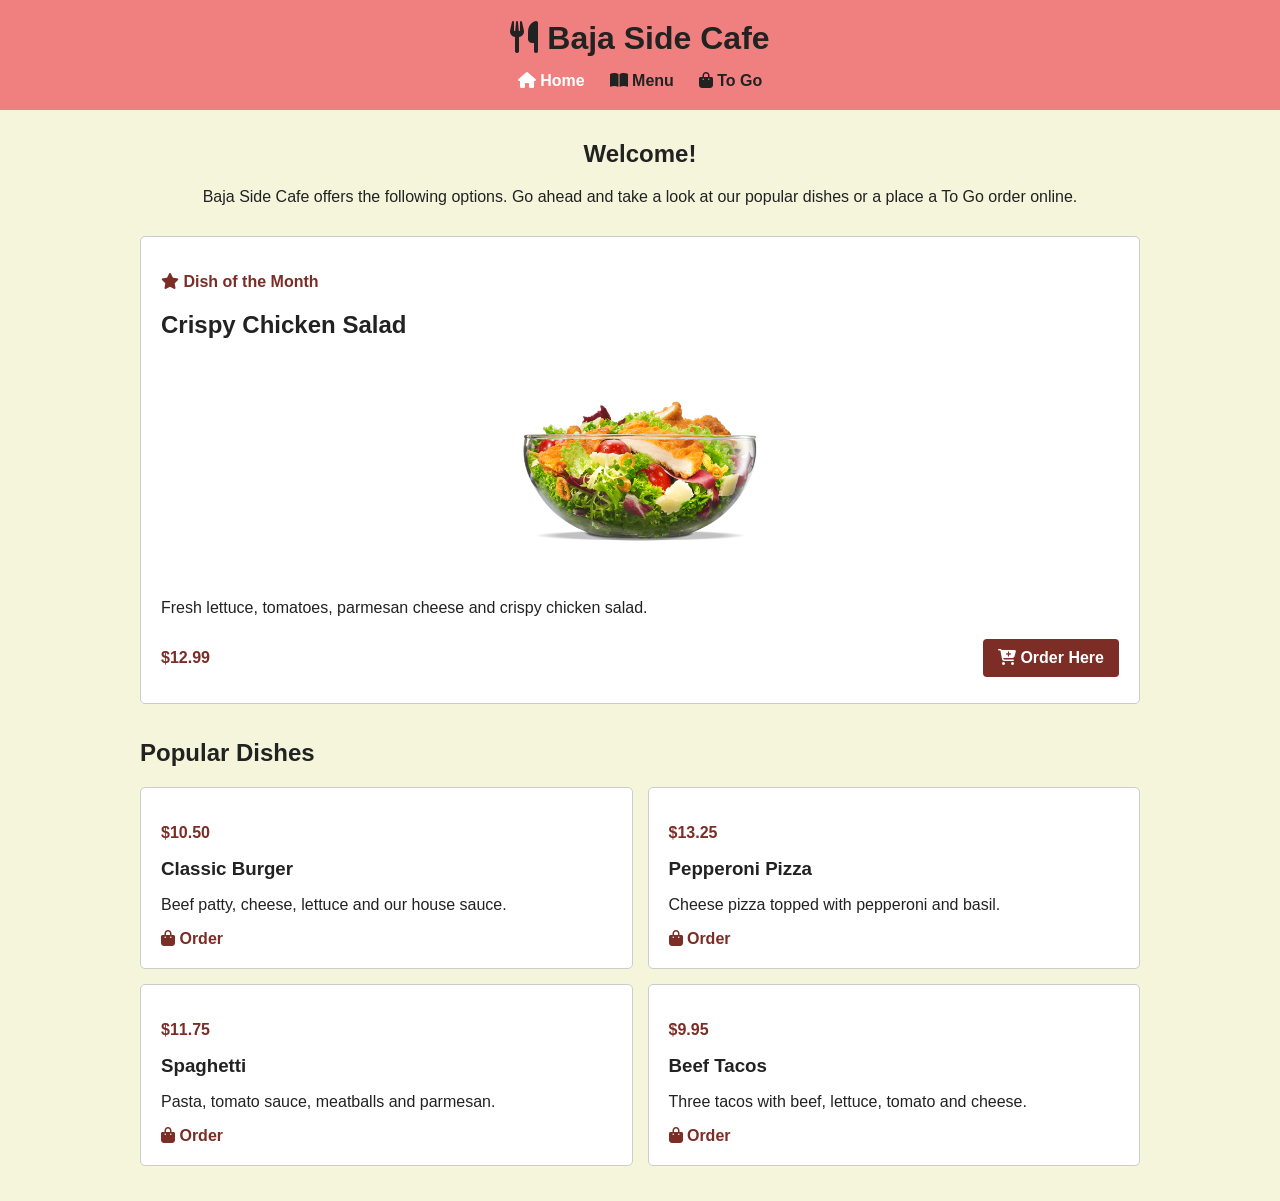
<file: index.html>
<!DOCTYPE html>
<html lang="en">
<head>
    <meta charset="UTF-8">
    <meta name="viewport" content="width=device-width, initial-scale=1.0">

    <link rel="stylesheet" href="https://cdnjs.cloudflare.com/ajax/libs/font-awesome/6.5.2/css/all.min.css">
    <link rel="stylesheet" href="mystyle.css">

    <title>Baja Side Cafe</title>
</head>
<body>
    <header>
        <h1><i class="fa-solid fa-utensils"></i> Baja Side Cafe</h1>

        <nav>
            <a class="active" href="index.html"><i class="fa-solid fa-house"></i> Home</a>
            <a href="menu.html"><i class="fa-solid fa-book-open"></i> Menu</a>
            <a href="togo.html"><i class="fa-solid fa-bag-shopping"></i> To Go</a>
        </nav>
    </header>

    <main class="container">
        <section class="welcome-section">
            <h2>Welcome!</h2>
            <p>
                Baja Side Cafe offers the following options.
                Go ahead and take a look at our popular dishes or a place a To Go order online.
            </p>
        </section>

        <section class="dish-month-container">
            <p class="small-title"><i class="fa-solid fa-star"></i> Dish of the Month</p>
            <h2>Crispy Chicken Salad</h2>
            <img class="salad-image"
                src="salad.png"
                alt="Crispy Chicken Salad">
            <p>
                Fresh lettuce, tomatoes, parmesan cheese and crispy chicken salad.
            </p>

            <div class="text-flex">
                <p class="price">$12.99</p>
                <a href="togo.html" class="btn"><i class="fa-solid fa-cart-plus"></i> Order Here</a>
            </div>
        </section>

        <section class="popular-section">
            <h2>Popular Dishes</h2>

            <div class="dish-container">
                <article class="dish-item">
                    <p class="dish-price">$10.50</p>
                    <h3>Classic Burger</h3>
                    <p>Beef patty, cheese, lettuce and our house sauce.</p>
                    <a href="togo.html"><i class="fa-solid fa-bag-shopping"></i> Order</a>
                </article>

                <article class="dish-item">
                    <p class="dish-price">$13.25</p>
                    <h3>Pepperoni Pizza</h3>
                    <p>Cheese pizza topped with pepperoni and basil.</p>
                    <a href="togo.html"><i class="fa-solid fa-bag-shopping"></i> Order</a>
                </article>

                <article class="dish-item">
                    <p class="dish-price">$11.75</p>
                    <h3>Spaghetti</h3>
                    <p>Pasta, tomato sauce, meatballs and parmesan.</p>
                    <a href="togo.html"><i class="fa-solid fa-bag-shopping"></i> Order</a>
                </article>

                <article class="dish-item">
                    <p class="dish-price">$9.95</p>
                    <h3>Beef Tacos</h3>
                    <p>Three tacos with beef, lettuce, tomato and cheese.</p>
                    <a href="togo.html"><i class="fa-solid fa-bag-shopping"></i> Order</a>
                </article>
            </div>
        </section>
    </main>
</body>
</html>
</file>
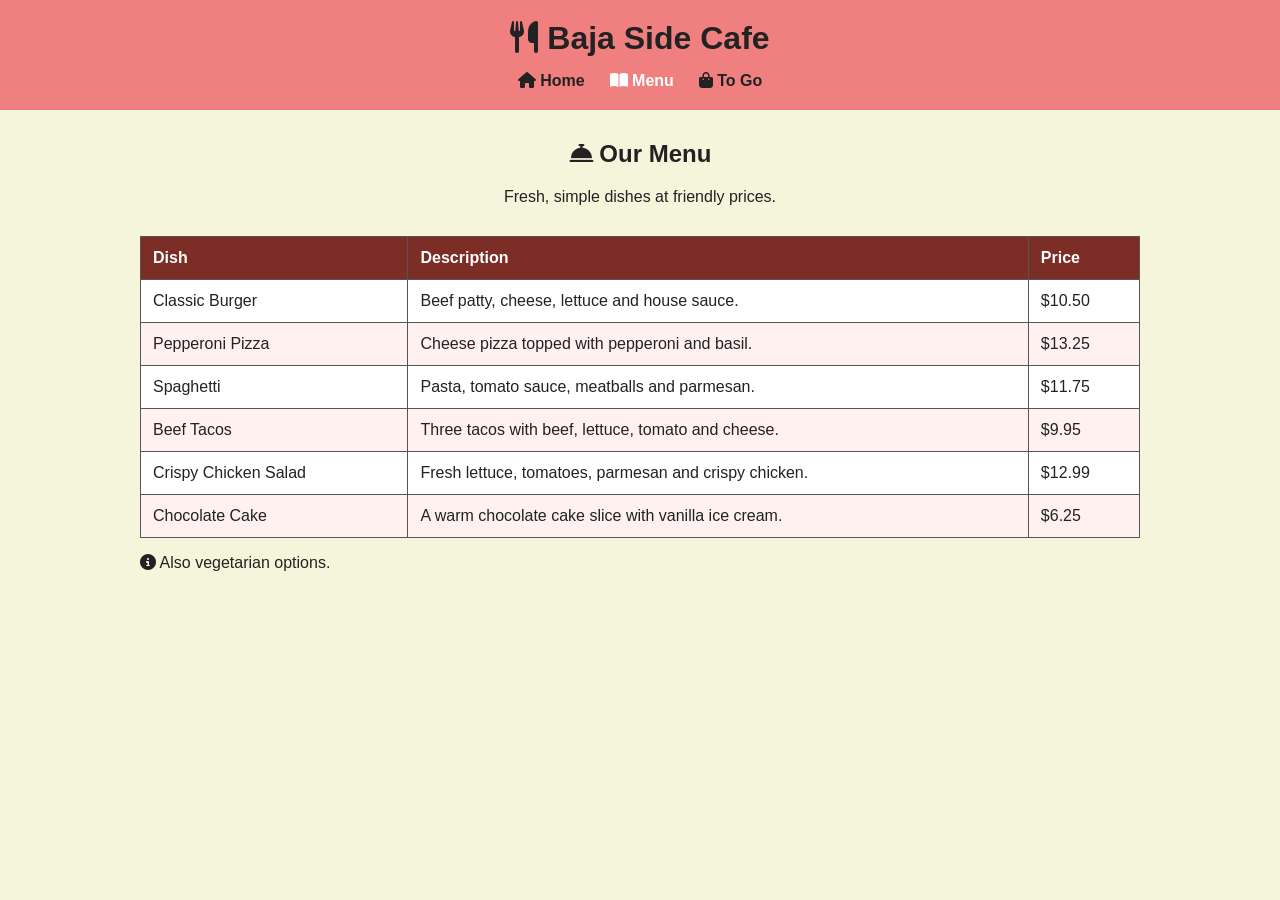
<file: menu.html>
<!DOCTYPE html>
<html lang="en">
<head>
    <meta charset="UTF-8">
    <meta name="viewport" content="width=device-width, initial-scale=1.0">

    <link rel="stylesheet" href="https://cdnjs.cloudflare.com/ajax/libs/font-awesome/6.5.2/css/all.min.css">
    <link rel="stylesheet" href="mystyle.css">

    <title>Menu | Baja Side Cafe</title>
</head>
<body>
    <header>
        <h1><i class="fa-solid fa-utensils"></i> Baja Side Cafe</h1>

        <nav>
            <a href="index.html"><i class="fa-solid fa-house"></i> Home</a>
            <a class="active" href="menu.html"><i class="fa-solid fa-book-open"></i> Menu</a>
            <a href="togo.html"><i class="fa-solid fa-bag-shopping"></i> To Go</a>
        </nav>
    </header>

    <main class="container">
        <section class="page-heading">
            <h2><i class="fa-solid fa-bell-concierge"></i> Our Menu</h2>
            <p>Fresh, simple dishes at friendly prices.</p>
        </section>

        <div class="table-container">
            <table class="dishesTable">
                <thead>
                    <tr>
                        <th>Dish</th>
                        <th>Description</th>
                        <th>Price</th>
                    </tr>
                </thead>
                <tbody>
                    <tr>
                        <td>Classic Burger</td>
                        <td>Beef patty, cheese, lettuce and house sauce.</td>
                        <td>$10.50</td>
                    </tr>
                    <tr>
                        <td>Pepperoni Pizza</td>
                        <td>Cheese pizza topped with pepperoni and basil.</td>
                        <td>$13.25</td>
                    </tr>
                    <tr>
                        <td>Spaghetti</td>
                        <td>Pasta, tomato sauce, meatballs and parmesan.</td>
                        <td>$11.75</td>
                    </tr>
                    <tr>
                        <td>Beef Tacos</td>
                        <td>Three tacos with beef, lettuce, tomato and cheese.</td>
                        <td>$9.95</td>
                    </tr>
                    <tr>
                        <td>Crispy Chicken Salad</td>
                        <td>Fresh lettuce, tomatoes, parmesan and crispy chicken.</td>
                        <td>$12.99</td>
                    </tr>
                    <tr>
                        <td>Chocolate Cake</td>
                        <td>A warm chocolate cake slice with vanilla ice cream.</td>
                        <td>$6.25</td>
                    </tr>
                </tbody>
            </table>
        </div>

        <p class="menu-note"><i class="fa-solid fa-circle-info"></i> Also vegetarian options.</p>
    </main>
</body>
</html>
</file>
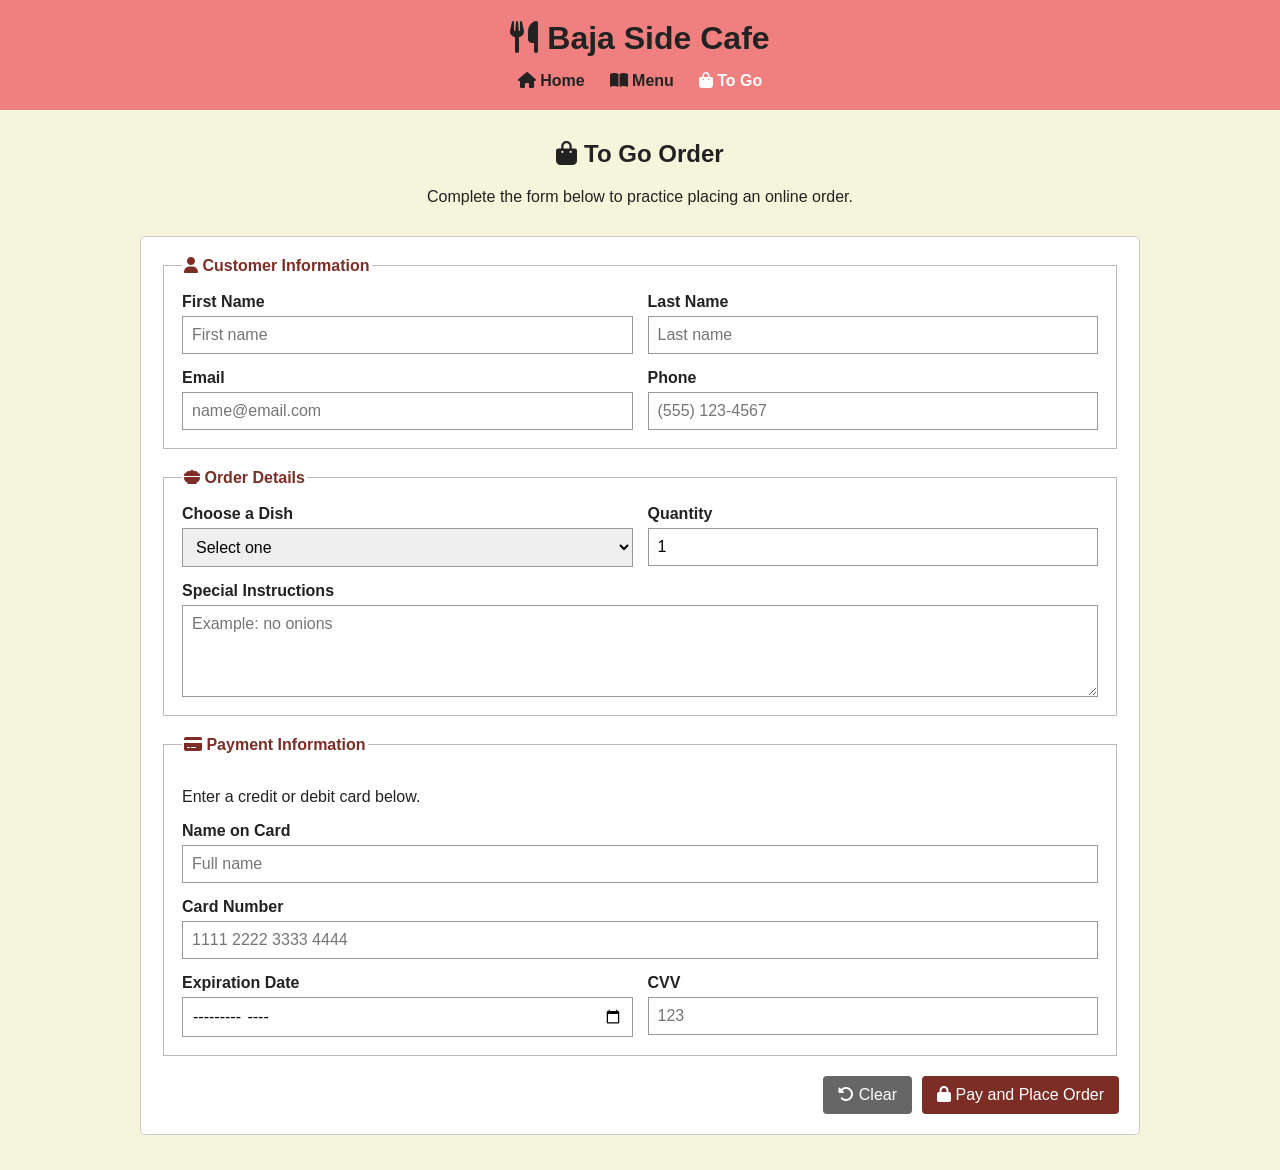
<file: togo.html>
<!DOCTYPE html>
<html lang="en">
<head>
    <meta charset="UTF-8">
    <meta name="viewport" content="width=device-width, initial-scale=1.0">

    <link rel="stylesheet" href="https://cdnjs.cloudflare.com/ajax/libs/font-awesome/6.5.2/css/all.min.css">
    <link rel="stylesheet" href="mystyle.css">

    <title>To Go: Baja Side Cafe</title>
</head>
<body>
    <header>
        <h1><i class="fa-solid fa-utensils"></i> Baja Side Cafe</h1>

        <nav>
            <a href="index.html"><i class="fa-solid fa-house"></i> Home</a>
            <a href="menu.html"><i class="fa-solid fa-book-open"></i> Menu</a>
            <a class="active" href="togo.html"><i class="fa-solid fa-bag-shopping"></i> To Go</a>
        </nav>
    </header>

    <main class="container">
        <section class="page-heading">
            <h2><i class="fa-solid fa-bag-shopping"></i> To Go Order</h2>
            <p>Complete the form below to practice placing an online order.</p>
        </section>

        <form class="payment-form" action="#" method="post">
            <fieldset>
                <legend><i class="fa-solid fa-user"></i> Customer Information</legend>

                <div class="form-grid">
                    <div class="input-container">
                        <label for="first-name">First Name</label>
                        <input type="text" id="first-name" name="first-name" placeholder="First name" required>
                    </div>

                    <div class="input-container">
                        <label for="last-name">Last Name</label>
                        <input type="text" id="last-name" name="last-name" placeholder="Last name" required>
                    </div>

                    <div class="input-container">
                        <label for="email">Email</label>
                        <input type="email" id="email" name="email" placeholder="name@email.com" required>
                    </div>

                    <div class="input-container">
                        <label for="phone">Phone</label>
                        <input type="tel" id="phone" name="phone" placeholder="(555) 123-4567" required>
                    </div>
                </div>
            </fieldset>

            <fieldset>
                <legend><i class="fa-solid fa-bowl-food"></i> Order Details</legend>

                <div class="form-grid">
                    <div class="input-container">
                        <label for="dish">Choose a Dish</label>
                        <select id="dish" name="dish" required>
                            <option value="">Select one</option>
                            <option value="burger">Classic Burger - $10.50</option>
                            <option value="pizza">Pepperoni Pizza - $13.25</option>
                            <option value="spaghetti">Spaghetti - $11.75</option>
                            <option value="tacos">Beef Tacos - $9.95</option>
                            <option value="salad">Crispy Chicken Salad - $12.99</option>
                        </select>
                    </div>

                    <div class="input-container">
                        <label for="quantity">Quantity</label>
                        <input type="number" id="quantity" name="quantity" min="1" max="10" value="1" required>
                    </div>

                    <div class="input-container full-width">
                        <label for="instructions">Special Instructions</label>
                        <textarea id="instructions" name="instructions" rows="4" placeholder="Example: no onions"></textarea>
                    </div>
                </div>
            </fieldset>

            <fieldset>
                <legend><i class="fa-solid fa-credit-card"></i> Payment Information</legend>

                <p class="payment-note">Enter a credit or debit card below.</p>

                <div class="form-grid">
                    <div class="input-container full-width">
                        <label for="card-name">Name on Card</label>
                        <input type="text" id="card-name" name="card-name" placeholder="Full name" required>
                    </div>

                    <div class="input-container full-width">
                        <label for="card-number">Card Number</label>
                        <input type="text" id="card-number" name="card-number" inputmode="numeric" placeholder="1111 2222 3333 4444" maxlength="19" required>
                    </div>

                    <div class="input-container">
                        <label for="expiration">Expiration Date</label>
                        <input type="month" id="expiration" name="expiration" required>
                    </div>

                    <div class="input-container">
                        <label for="cvv">CVV</label>
                        <input type="password" id="cvv" name="cvv" inputmode="numeric" placeholder="123" maxlength="4" required>
                    </div>
                </div>
            </fieldset>

            <div class="form-buttons">
                <button type="reset" class="btn secondary-btn"><i class="fa-solid fa-rotate-left"></i> Clear</button>
                <button type="submit" class="btn"><i class="fa-solid fa-lock"></i> Pay and Place Order</button>
            </div>
        </form>
    </main>
</body>
</html>
</file>
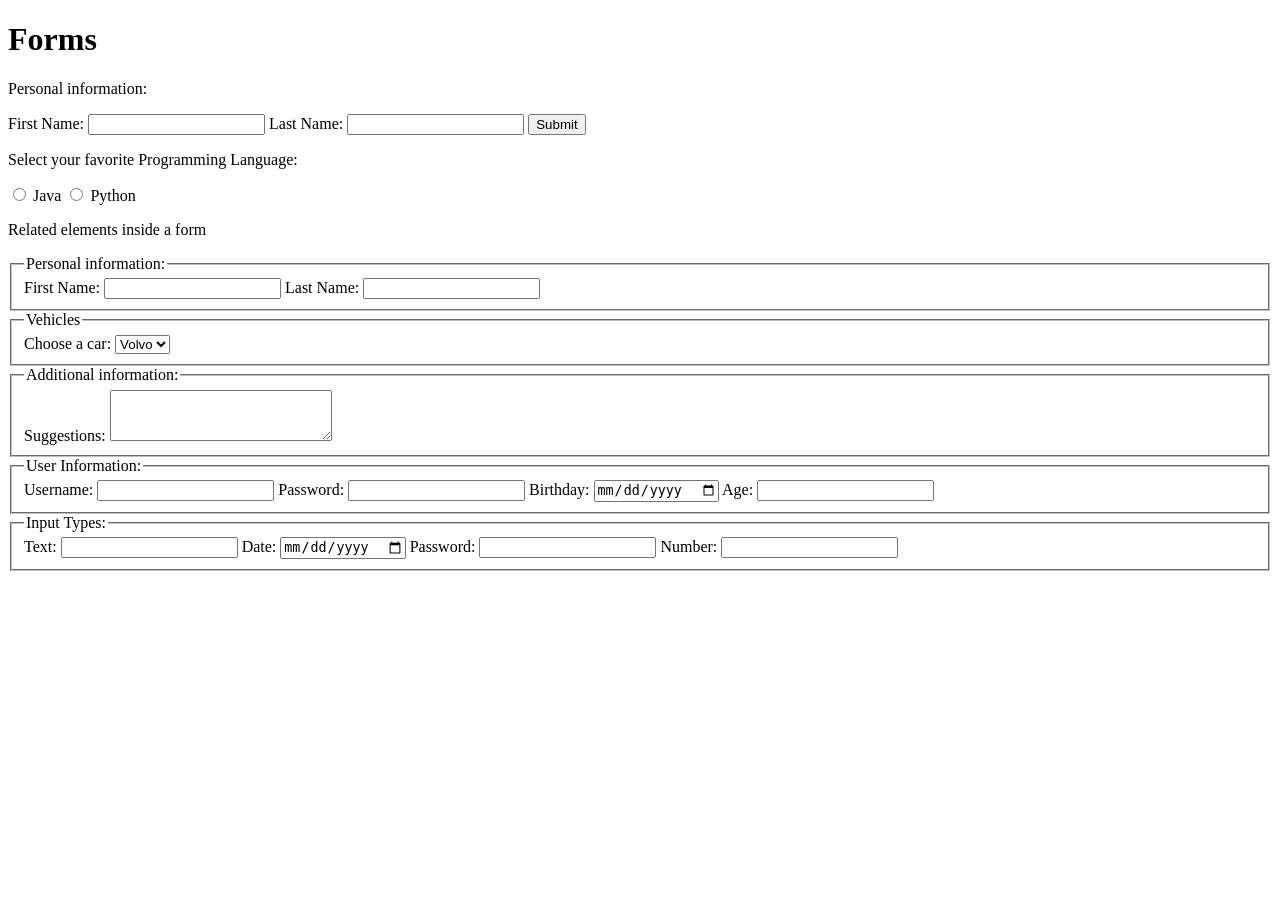
<file: Practice/practice-form.html>
<!DOCTYPE html>
<html lang="en">
<head>
    <meta charset="utf-8">
    <meta http-equiv="X-UA-Compatible" content="IE=edge">
    <title>Forms</title>
    <meta name="description" content="">
    <meta name="viewport" content="width=device-width, initial-scale=1">
</head>
<body>
    <h1>Forms</h1>

    <div>
        <p>Personal information:</p>
        <form action="" method="">
            <label for="first-name">First Name:</label> <input type="text" id="first-name">
            <label for="last-name">Last Name:</label> <input type="text" id="last-name">
            <input type="submit" value="Submit">
        </form>

        <p>Select your favorite Programming Language:</p>
        <form action="">
            <input type="radio" id="java" name="language" value="java"> <label for="java">Java</label>
            <input type="radio" id="python" name="language" value="python"> <label for="python">Python</label>
        </form>

        <p>Related elements inside a form</p>
        <form action="">
            <fieldset>
                <legend>Personal information:</legend>
                <label for="first-name2">First Name:</label> <input type="text" id="first-name2">
                <label for="last-name2">Last Name:</label> <input type="text" id="last-name2">
            </fieldset>

            <fieldset>
                <legend>Vehicles</legend>
                <label for="cars">Choose a car:</label>
                <select id="cars">
                    <option value="volvo">Volvo</option>
                    <option value="audi">Audi</option>
                    <option value="bmw">BMW</option>
                </select>
            </fieldset>

            <fieldset>
                <legend>Additional information:</legend>
                <label for="suggestions">Suggestions:</label>
                <textarea id="suggestions" rows="3" cols="25"></textarea>
            </fieldset>

            <fieldset>
                <legend>User Information:</legend>
                <label for="username">Username:</label> <input type="text" id="username">
                <label for="password">Password:</label> <input type="password" id="password">
                <label for="birthday">Birthday:</label> <input type="date" id="birthday">
                <label for="age">Age:</label> <input type="number" id="age">
            </fieldset>

            <fieldset>
                <legend>Input Types:</legend>
                <label for="text-input">Text:</label> <input type="text" id="text-input">
                <label for="date-input">Date:</label> <input type="date" id="date-input">
                <label for="password-input">Password:</label> <input type="password" id="password-input">
                <label for="number-input">Number:</label> <input type="number" id="number-input">
            </fieldset>
        </form>
    </div>
</body>
</html>
</file>
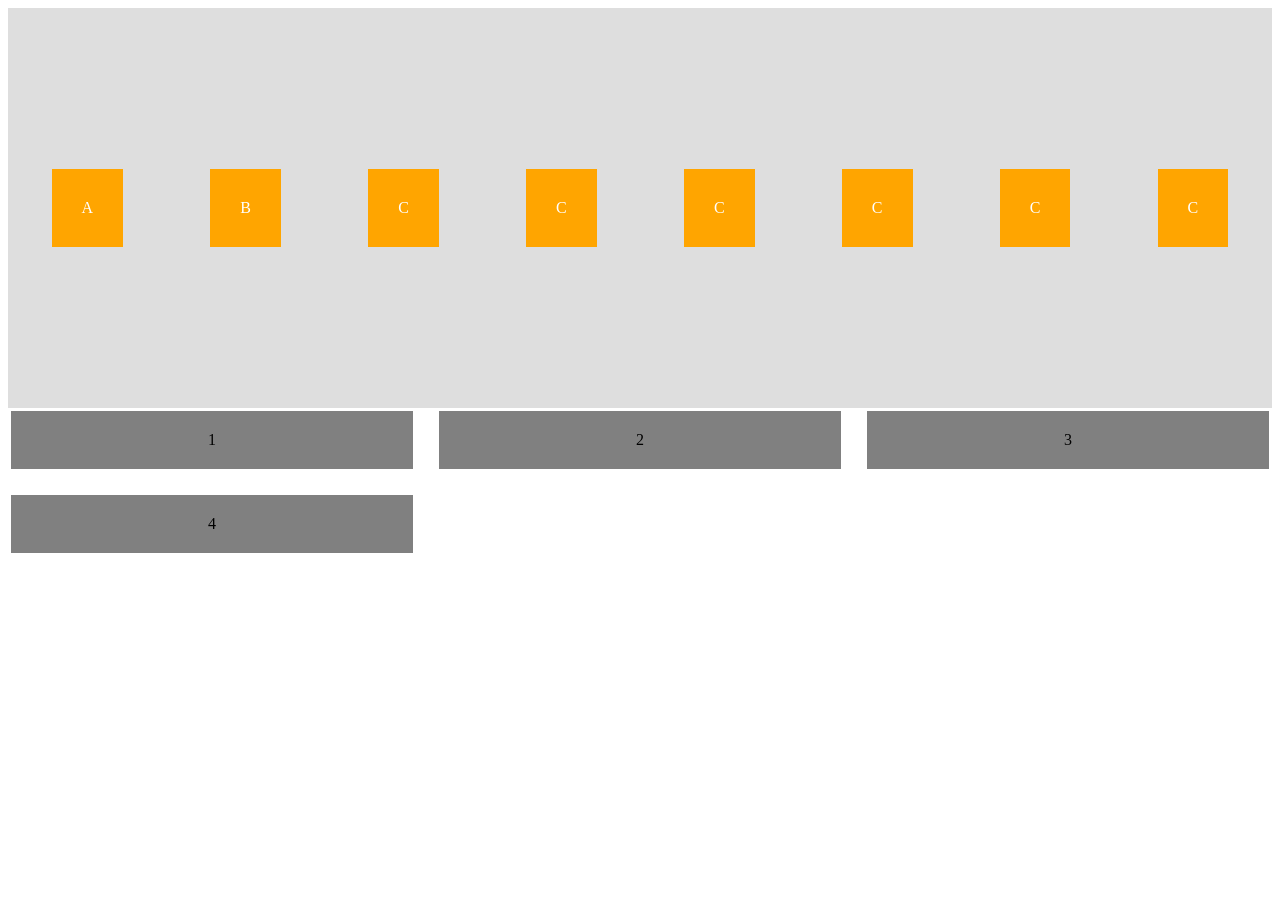
<file: Practice/practice-layout.html>
<!DOCTYPE html>
<html lang="en">
<head>
    <meta charset="UTF-8">
    <meta name="viewport" content="width=device-width, initial-scale=1.0">
    <title>Layout Practice</title>

    <style>
        .flex-sample {
            display: flex;
            flex-direction: row;
            justify-content: space-around;
            align-items: center;
            height: 400px;
            background-color: #dedede;
        }

        .box {
            background-color: orange;
            padding: 30px;
            color: white;
            margin: 3px;
        }

        .grid-sample {
            display: grid;
            grid-template-columns: repeat(3, 1fr);
            gap: 20px;
            justify-content: space-evenly;
        }

        .item {
            background-color: gray;
            padding: 20px;
            text-align: center;
            margin: 3px;
        }
    </style>
</head>

<body>
    <!-- Flex Practice -->
    <section class="flex-sample">
        <div class="box">A</div>
        <div class="box">B</div>
        <div class="box">C</div>
        <div class="box">C</div>
        <div class="box">C</div>
        <div class="box">C</div>
        <div class="box">C</div>
        <div class="box">C</div>
    </section>

    <!-- Grid Practice -->
    <section class="grid-sample">
        <div class="item">1</div>
        <div class="item">2</div>
        <div class="item">3</div>
        <div class="item">4</div>
    </section>
</body>
</html>
</file>
<file: mystyle.css>
* {
    box-sizing: border-box;
}

body {
    margin: 0;
    font-family: Arial, sans-serif;
    background: beige;
    color: #222;
}

header {
    margin-bottom: 30px;
    padding: 20px;
    background: lightcoral;
    text-align: center;
}

header h1 {
    margin: 0 0 15px;
}

nav {
    display: flex;
    justify-content: center;
    gap: 25px;
}

a {
    color: #7b2d26;
    font-weight: bold;
    text-decoration: none;
}

nav a {
    color: #222;
}

nav a:hover,
nav a.active {
    color: white;
}

.container {
    width: 80%;
    max-width: 1000px;
    margin: auto;
}

.welcome-section,
.page-heading {
    margin-bottom: 30px;
    text-align: center;
}

.dish-month-container,
.dish-item,
.payment-form {
    padding: 20px;
    background: white;
    border: 1px solid #ccc;
    border-radius: 5px;
}

.dish-month-container,
.payment-form {
    margin-bottom: 35px;
}

.small-title,
.price,
.dish-price,
legend {
    color: #7b2d26;
    font-weight: bold;
}

.text-flex,
.form-buttons {
    display: flex;
    justify-content: space-between;
    align-items: center;
    gap: 10px;
}

.btn {
    padding: 10px 15px;
    background: #7b2d26;
    color: white;
    border: 0;
    border-radius: 4px;
    cursor: pointer;
}

.dish-container {
    display: grid;
    grid-template-columns: 1fr 1fr;
    gap: 15px;
    margin-bottom: 35px;
}

.dish-item h3 {
    margin: 8px 0;
}

.table-container {
    overflow-x: auto;
}

table {
    width: 100%;
    border-collapse: collapse;
    background: white;
}

th,
td {
    padding: 12px;
    border: 1px solid #555;
    text-align: left;
}

th {
    background: #7b2d26;
    color: white;
}

tr:nth-child(even) {
    background: #fff1ef;
}

.menu-note {
    margin-bottom: 35px;
}

fieldset {
    margin-bottom: 20px;
    padding: 18px;
    border: 1px solid #bbb;
}

legend,
label {
    font-weight: bold;
}

.form-grid {
    display: grid;
    grid-template-columns: 1fr 1fr;
    gap: 15px;
}

.input-container {
    display: flex;
    flex-direction: column;
    gap: 5px;
}

input,
select,
textarea,
button {
    width: 100%;
    padding: 9px;
    font: inherit;
}

input,
select,
textarea {
    border: 1px solid #999;
}

.full-width {
    grid-column: 1 / 3;
}

.form-buttons {
    justify-content: flex-end;
}

.form-buttons .btn {
    width: auto;
}

.secondary-btn {
    background: #666;
}

.salad-image {
    display: block;
    width: 250px;
    max-width: 100%;
    height: auto;
    margin: 15px auto;
    border-radius: 5px;
}

@media (max-width: 700px) {
    .container {
        width: 92%;
    }

    nav,
    .text-flex,
    .form-buttons {
        flex-direction: column;
    }

    .dish-container,
    .form-grid {
        grid-template-columns: 1fr;
    }

    .full-width {
        grid-column: auto;
    }
}
</file>
